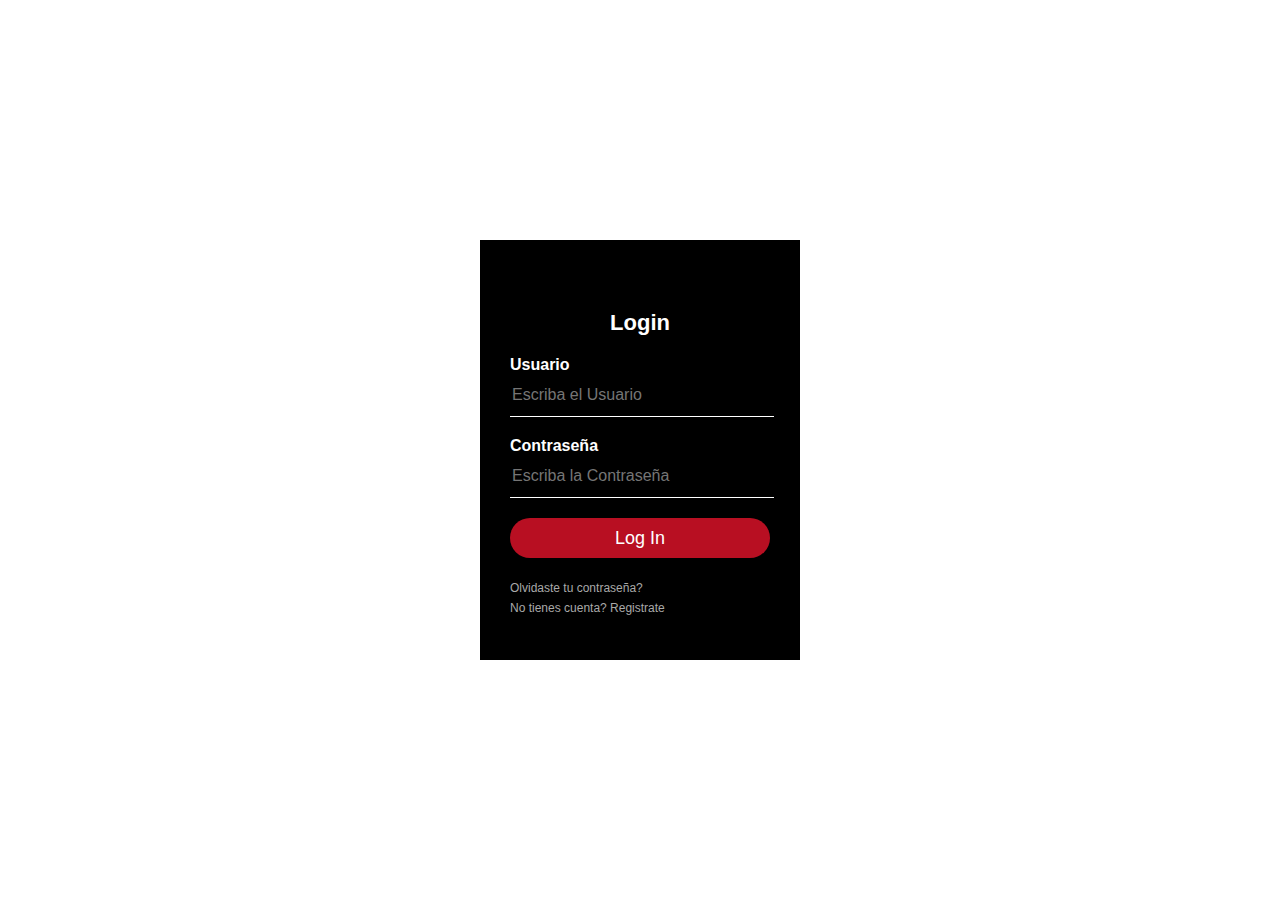
<file: loginasi/padres.html>
<!DOCTYPE html>
<html>
  <head>
    <meta charset="utf-8">
    <title>Login</title>
    <link rel="stylesheet" href="stylespadres.css" type="text/css">
  </head>
  <body>

    <div class="login-box">
      <h1>Login</h1>
      <form>
        <!-- USERNAME INPUT -->
        <label for="username">Usuario</label>
        <input type="text" id="username" placeholder="Escriba el Usuario">
        <!-- PASSWORD INPUT -->
        <label for="password">Contraseña</label>
        <input type="password" id="password" placeholder="Escriba la Contraseña">
        <input type="button" value="Log In" onclick="login()">
        <a href="#">Olvidaste tu contraseña?</a><br>
        <a href="regpadres.html">No tienes cuenta? Registrate</a>
      </form>
    </div>
    <script src="main.js"></script>
  </body>
  
</html>
</file>
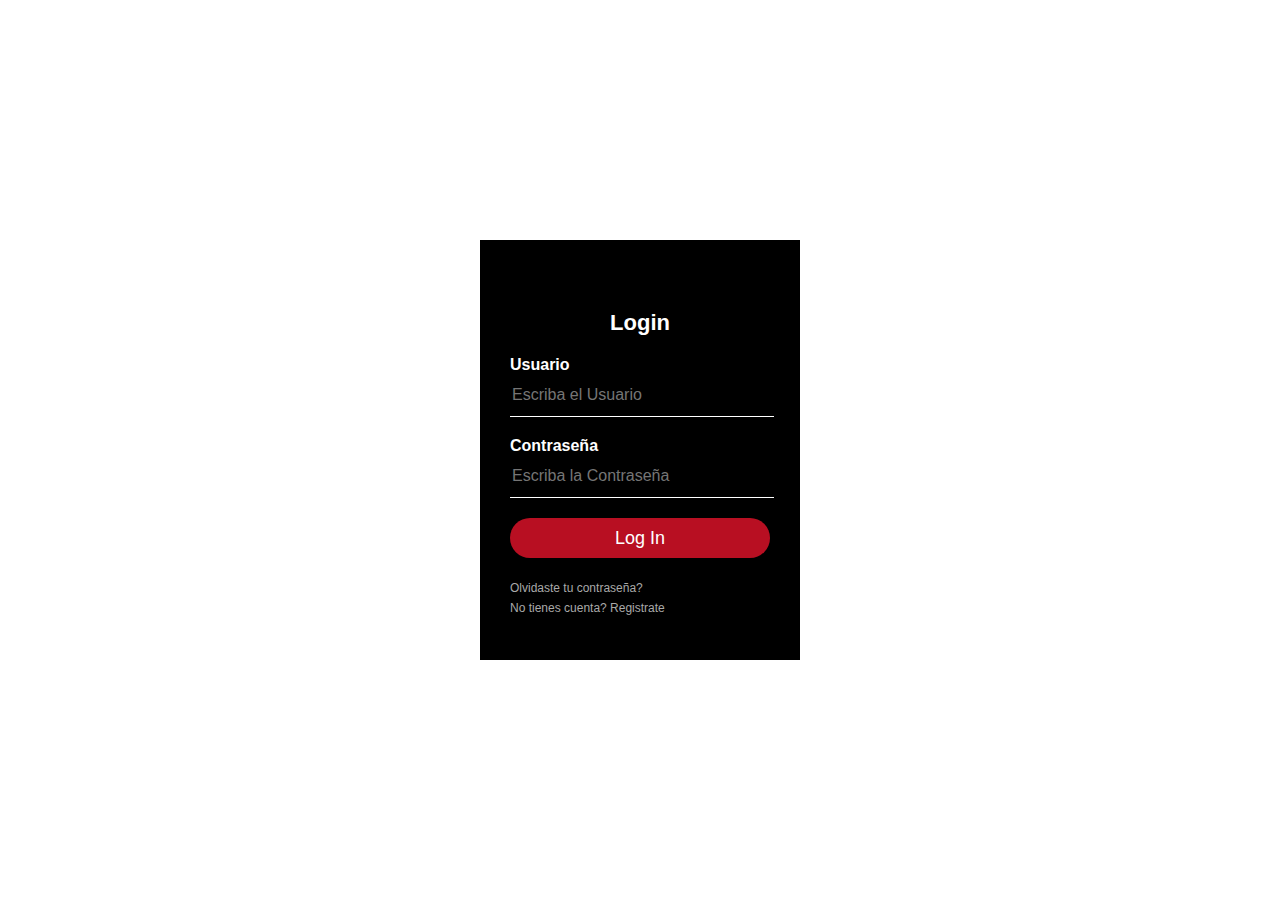
<file: loginpre/preceptor.html>
<!DOCTYPE html>
<html>
  <head>
    <meta charset="utf-8">
    <title>Login</title>
    <link rel="stylesheet" href="styles.css" type="text/css">
  </head>
  <body>

    <div class="login-box">

      <h1>Login</h1>
      <form>
        <!-- USERNAME INPUT -->
        <label for="username">Usuario</label>
        <input type="text" id="username"  placeholder="Escriba el Usuario">
        <!-- PASSWORD INPUT -->
        <label for="password">Contraseña</label>
        <input type="password" id="password" placeholder="Escriba la Contraseña">
        <input type="button" value="Log In" onclick="login()">
        <a href="#">Olvidaste tu contraseña?</a><br>
        <a href="registro.html">No tienes cuenta? Registrate</a>
      </form>
    </div>
    <script src="main.js"></script>
  </body>
</html>
</file>
<file: loginasi/stylespadres.css>
body {
    margin: 0;
    padding: 0;
    background: url(white..jpg) no-repeat center top;
    background-size: cover;
    font-family: sans-serif;
    height: 100vh;
  }
  
  .login-box {
    width: 320px;
    height: 420px;
    background: #000;
    color: #fff;
    top: 50%;
    left: 50%;
    position: absolute;
    transform: translate(-50%, -50%);
    box-sizing: border-box;
    padding: 70px 30px;
  }
  
  .login-box .avatar {
    width: 100px;
    height: 100px;
    border-radius: 50%;
    position: absolute;
    top: -50px;
    left: calc(50% - 50px);
  }
  
  .login-box h1 {
    margin: 0;
    padding: 0 0 20px;
    text-align: center;
    font-size: 22px;
  }
  
  .login-box label {
    margin: 0;
    padding: 0;
    font-weight: bold;
    display: block;
  }
  
  .login-box input {
    width: 100%;
    margin-bottom: 20px;
  }
  
  .login-box input[type="text"], .login-box input[type="password"] {
    border: none;
    border-bottom: 1px solid #fff;
    background: transparent;
    outline: none;
    height: 40px;
    color: #fff;
    font-size: 16px;
  }
  
  .login-box input[type="button"] {
    border: none;
    outline: none;
    height: 40px;
    background: #b80f22;
    color: #fff;
    font-size: 18px;
    border-radius: 20px;
  }
  
  .login-box input[type="button"]:hover {
    cursor: pointer;
    background: #ffc107;
    color: #000;
  }
  
  .login-box a {
    text-decoration: none;
    font-size: 12px;
    line-height: 20px;
    color: darkgrey;
  }
  
  .login-box a:hover {
    color: #fff;
  }
</file>
<file: loginpre/styles.css>
body {
    margin: 0;
    padding: 0;
    background: url(white..jpg) no-repeat center top;
    background-size: cover;
    font-family: sans-serif;
    height: 100vh;
  }
  
  .login-box {
    width: 320px;
    height: 420px;
    background: #000;
    color: #fff;
    top: 50%;
    left: 50%;
    position: absolute;
    transform: translate(-50%, -50%);
    box-sizing: border-box;
    padding: 70px 30px;
  }
  
  .login-box .avatar {
    width: 100px;
    height: 100px;
    border-radius: 50%;
    position: absolute;
    top: -50px;
    left: calc(50% - 50px);
  }
  
  .login-box h1 {
    margin: 0;
    padding: 0 0 20px;
    text-align: center;
    font-size: 22px;
  }
  
  .login-box label {
    margin: 0;
    padding: 0;
    font-weight: bold;
    display: block;
  }
  
  .login-box input {
    width: 100%;
    margin-bottom: 20px;
  }
  
  .login-box input[type="text"], .login-box input[type="password"] {
    border: none;
    border-bottom: 1px solid #fff;
    background: transparent;
    outline: none;
    height: 40px;
    color: #fff;
    font-size: 16px;
  }
  
  .login-box input[type="button"] {
    border: none;
    outline: none;
    height: 40px;
    background: #b80f22;
    color: #fff;
    font-size: 18px;
    border-radius: 20px;
  }
  
  .login-box input[type="button"]:hover {
    cursor: pointer;
    background: #ffc107;
    color: #000;
  }
  
  .login-box a {
    text-decoration: none;
    font-size: 12px;
    line-height: 20px;
    color: darkgrey;
  }
  
  .login-box a:hover {
    color: #fff;
  }
</file>
